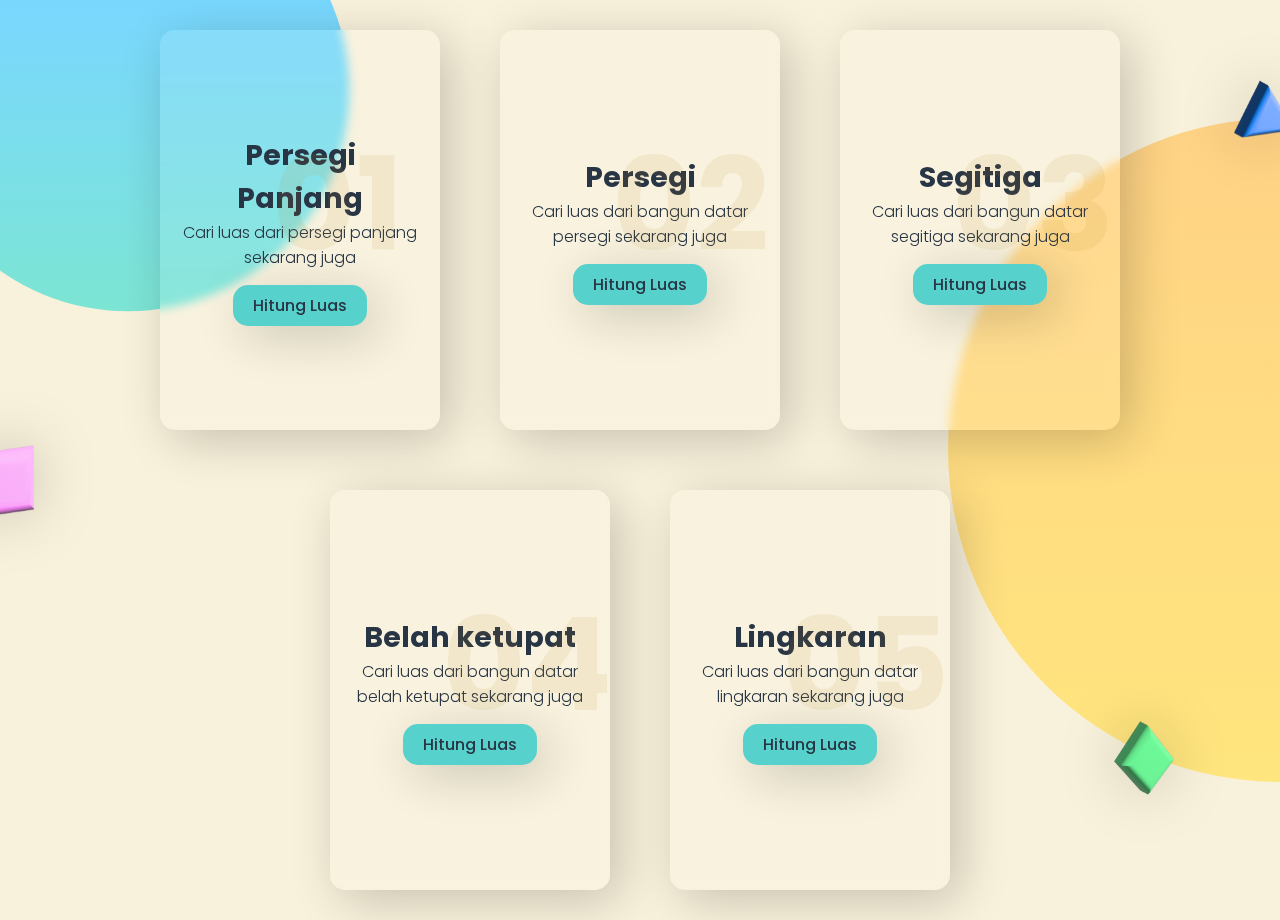
<file: index.html>
<!DOCTYPE html>
<html>
    <head>
        <meta charset="utf-8">
        <title>Bangun datar</title>
        <link rel="stylesheet" href="style.css">
    </head>

    <body>
        <div class="container">

            <div class="segitiga-wrapper">
                <div class="segitiga-float">
                  <img src="./img/segitiga.png" class="segitiga" />
                </div>
            </div>

            <div class="persegi-wrapper">
                <div class="persegi-float">
                  <img src="./img/persegi.png" class="persegi" />
                </div>
            </div>

            <div class="ketupat-wrapper">
                <div class="ketupat">
                  <img src="./img/ketupat.png" class="ketupat" />
                </div>
            </div>



            <div class="card">
                <div class="content">
                    <h2>01</h2>
                    <h3>Persegi Panjang</h3>
                    <p>Cari luas dari persegi panjang sekarang juga</p>
                    <a href="persegi_panjang.html">Hitung Luas</a>
                </div>
            </div>

            <div class="card">
                <div class="content">
                    <h2>02</h2>
                    <h3>Persegi</h3>
                    <p>Cari luas dari bangun datar persegi sekarang juga</p>
                    <a href="persegi.html">Hitung Luas</a>
                </div>
            </div>

            <div class="card">
                <div class="content">
                    <h2>03</h2>
                    <h3>Segitiga</h3>
                    <p>Cari luas dari bangun datar segitiga sekarang juga</p>
                    <a href="segitiga.html">Hitung Luas</a>
                </div>
            </div>

            <div class="card">
                <div class="content">
                    <h2>04</h2>
                    <h3>Belah ketupat</h3>
                    <p>Cari luas dari bangun datar belah ketupat sekarang juga</p>
                    <a href="belah_ketupat.html">Hitung Luas</a>
                </div>
            </div>

            <div class="card">
                <div class="content">
                    <h2>05</h2>
                    <h3>Lingkaran</h3>
                    <p>Cari luas dari bangun datar lingkaran sekarang juga</p>
                    <a href="lingkaran.html">Hitung Luas</a>
                </div>
            </div>
        </div>
        
        <script type="text/javascript" src="vanailla-tilt.js"></script>
        <script>
            VanillaTilt.init(document.querySelectorAll(".card"),{
                max: 25,
                speed: 400
            })
        </script>
    </body>     
</html>
</file>
<file: style.css>
@import url('https://fonts.googleapis.com/css2?family=Poppins:200,300,400,500,600,700,800,900&display=swap');
*
{
    margin: 0;
    padding: 0;
    box-sizing: border-box;
    font-family: 'Poppins', sans-serif;
}
.segitiga-wrapper {
    position: absolute;
    width: 100%;
    height: 100%;
    top: 0;
    left: 0;
    z-index: 3;
    transform-style: preserve-3d;
    pointer-events: none;
}
.segitiga-float img 
{
    width: 5%;
    position: absolute;
    top: 10%;
    left: 100%;
    transform: translate(-10%,-20%) translateZ(5px);
    transform-style: preserve-3d;
    filter: drop-shadow(0px 0px 30px rgba(0, 0, 0, 0.2));
    animation: float 2s alternate ease-in-out infinite;
    transition: 0.65s;  
}
@keyframes float 
{
    0% {
      transform: translateX(calc(-45% - 5px)) translateY(calc(-55% - 5px))
        translateZ(200px);
    }
  
    100% {
      transform: translateX(calc(-45% + 5px)) translateY(calc(-55% + 5px))
        translateZ(400px);
    }
}
.persegi-wrapper {
    position: absolute;
    width: 100%;
    height: 100%;
    top: 0;
    left: 0;
    z-index: 3;
    transform-style: preserve-3d;
    pointer-events: none;
}
.persegi-float img 
{
    width: 5%;
    position: absolute;
    top: 50%;
    right: 100%;
    transform: translate(-10%,-20%) translateZ(5px);
    transform-style: preserve-3d;
    filter: drop-shadow(0px 0px 30px rgba(0, 0, 0, 0.2));
    animation: float 2s alternate ease-in-out infinite;
    transition: 0.65s;  
}
@keyframes float 
{
    0% {
      transform: translateX(calc(-45% - 5px)) translateY(calc(-55% - 5px))
        translateZ(200px);
    }
  
    100% {
      transform: translateX(calc(-45% + 5px)) translateY(calc(-55% + 5px))
        translateZ(400px);
    }
}
.ketupat-wrapper {
    position: absolute;
    width: 100%;
    height: 100%;
    top: 0;
    left: 0;
    z-index: 3;
    transform-style: preserve-3d;
    pointer-events: none;
}
.ketupat img 
{
    width: 5%;
    position: absolute;
    top: 80%;
    left: 90%;
    transform: translate(-10%,-20%) translateZ(5px);
    transform-style: preserve-3d;
    filter: drop-shadow(0px 0px 30px rgba(0, 0, 0, 0.2));
    animation: float 2s alternate ease-in-out infinite;
    transition: 0.65s;  
}
@keyframes float 
{
    0% {
      transform: translateX(calc(-45% - 5px)) translateY(calc(-55% - 5px))
        translateZ(200px);
    }
  
    100% {
      transform: translateX(calc(-45% + 5px)) translateY(calc(-55% + 5px))
        translateZ(400px);
    }
}
body
{
    display: flex;
    justify-content: center;
    align-items: center;
    min-height: 100vh;
    background-color: #f8f1db;
}
body::before
{
    content: '';
    position: absolute;
    top: 0;
    left: 0;
    width: 100%;
    height: 100%;
    background: linear-gradient(#ffcf87, #ffe97c);
    clip-path: circle(30% at right);
}

body::after
{
    content: '';
    position: absolute;
    top: 0;
    left: 0;
    width: 100%;
    height: 100%;
    background: linear-gradient(#79d7ff, #83ff81);
    clip-path: circle(20% at 10% 10%);
}

.container
{
    position: relative;
    display: flex;
    justify-content: center;
    max-width: 1200px;
    flex-wrap: wrap;
    z-index: 1;
}

.container .card
{
    position: relative;
    width: 280px;
    height: 400px;
    margin: 30px;
    box-shadow:  10px 10px 50px rgba(0, 0, 0, 0.2);
    border-radius: 15px;
    background: rgba(255, 255, 255, 0.1);
    overflow: hidden;
    display: flex;
    justify-content: center;
    align-items: center;
    backdrop-filter: blur(5px);
}
.container .card .content
{
    padding: 20px;
    text-align: center;
    /* transform: translateY(100px);
    opacity: 0;
    transition: 0.3; */
}
/* .container .card:hover .content
{
    transform: translateY(0px);
    opacity: 1;
} */
.container .card .content h2
{
    position: absolute;
    top: 20%;
    left: 40%;
    font-size: 8em;
    opacity: 50%;
    color: rgba(183, 134, 29, 0.2);
    pointer-events: none;
}
.container .card .content h3
{
    font-size: 1.8em;
    color: #283544;
    z-index: 1;
}
.container .card .content p
{
    font-size: 1em;
    color: #283544;
    font-weight: 300;
}
.container .card .content a
{
    position: relative;
    display: inline-block;
    padding: 8px 20px;
    margin-top: 15px;
    background: #56d1cb;
    color: #283544;
    box-shadow: 10px 10px 50px rgba(0, 0, 0, 0.2);;
    border-radius: 15px;
    text-decoration: none;
    font-weight: 500;
}
</file>
